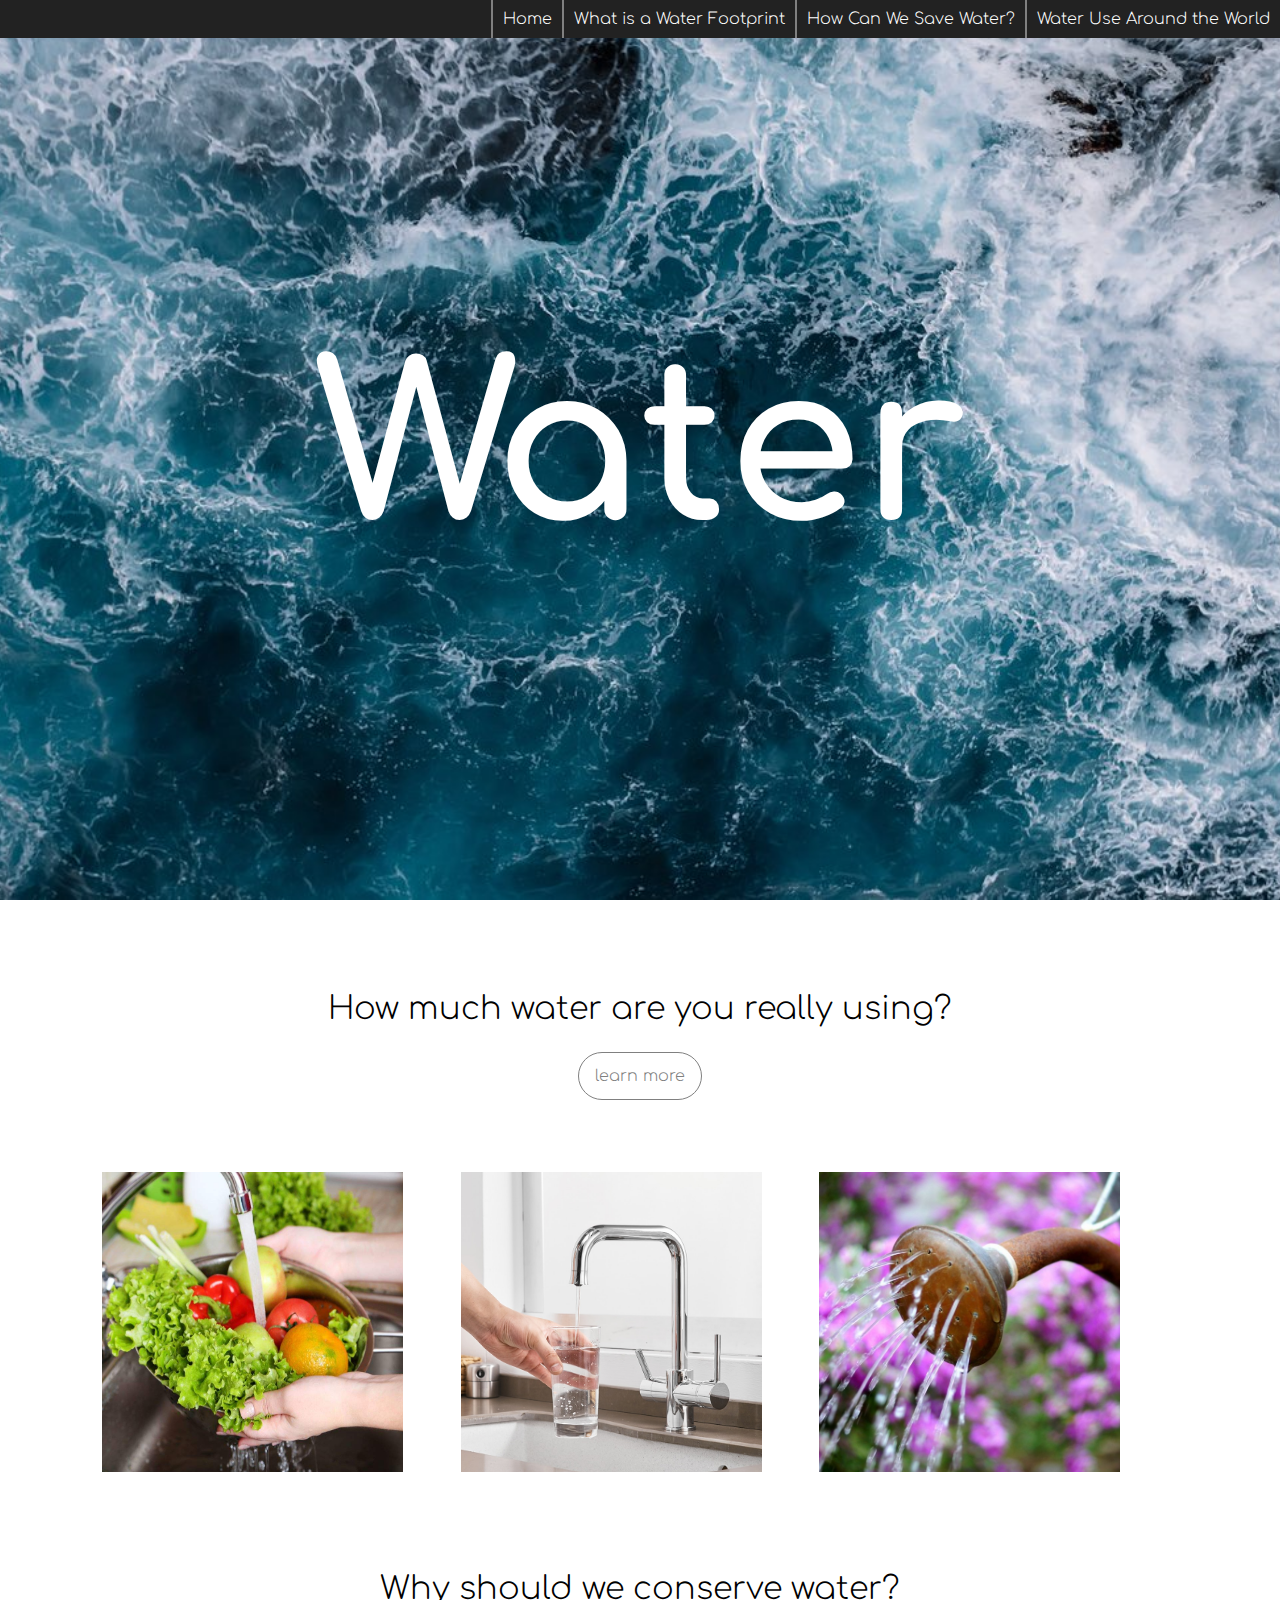
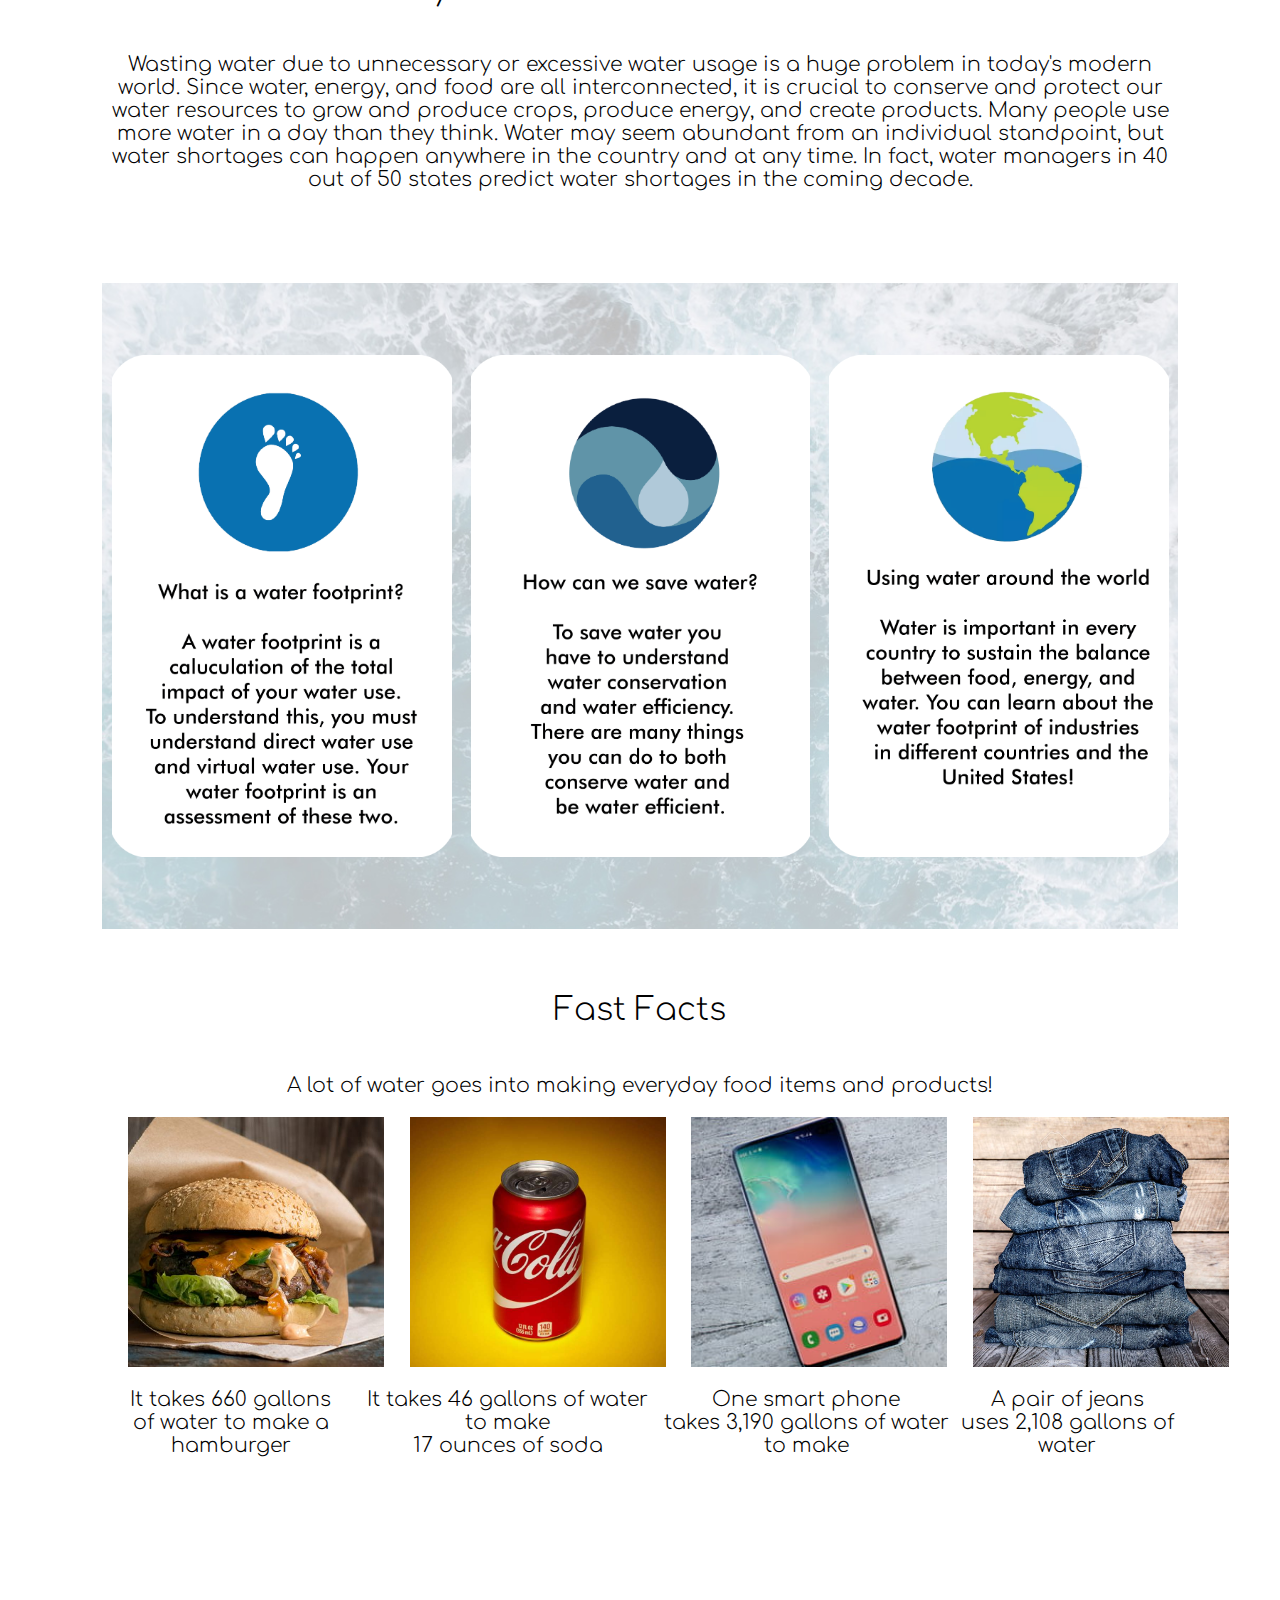
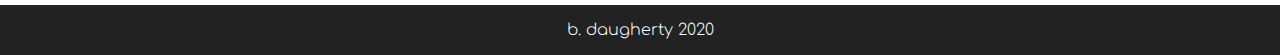
<file: index.html>
<!DOCTYPE html>
<html lang="en" dir="ltr">

<head>
  <meta charset="utf-8">
  <title>Water</title>
  <!-- link to stylesheet -->
  <link rel="stylesheet" href="style.css">
  <!-- link to google fonts Comfortaa style sheet -->
  <link href="https://fonts.googleapis.com/css?family=Comfortaa&display=swap" rel="stylesheet">
</head>

<body>

  <!-- main site container -->
  <div class="site">
    <!-- class for navigation bar -->
    <div class="navBar">
      <!-- class for menu items -->
      <div class="navMenu">
        <!-- link to home page -->
        <div class="navLink"><a href=index.html>Home</a></div>
      </div>
      <div class="navMenu">
        <!-- link to footprint page -->
        <div class="navLink"><a href=footprint.html>What is a Water Footprint</a></div>
      </div>
      <div class="navMenu">
        <!-- link to saving water page -->
        <div class="navLink"><a href=saving.html>How Can We Save Water?</a></div>
      </div>
      <div class="navMenu">
        <!-- link to world page -->
        <div class="navLink"><a href=world.html>Water Use Around the World</a></div>
      </div>
    </div> <!-- end of navBar -->
    <!-- main header and hero title -->
    <div class="header1">
      <h1>Water</h1>
    </div>

    <!-- lower section -->
    <div class="insetContainer">
      <!-- first info section intro -->
      <div class="infoSection">
        <!-- sub header question -->
        <h2>How much water are you really using?</h2>
        <!-- button tag creates button with link to jump down page -->
        <button class="button"><a href="#learn-more">learn more</a></button>
      </div>
      <!-- div contains three columns to organize three images -->
      <div class="threeColumnContainer">
        <!-- class froggies dictates behavior of images -->
        <div class="froggies">
          <img src="images/froggy1.jpg" alt="washing-vegetables">
        </div>
        <div class="froggies">
          <img src="images/froggy2.jpg" alt="drinking-water">
        </div>
        <div class="froggies">
          <img src="images/froggy3.jpg" alt="watering-plants">
        </div>
      </div>
      <!-- new info section w paragraph description -->
      <div class="infoSection">
        <h2>Why should we conserve water?</h2>
        <p>Wasting water due to unnecessary or excessive water usage is a huge problem in today's modern world. Since water, energy, and food are all interconnected, it is crucial to conserve and protect our water resources to grow and produce crops,
          produce energy, and create products. Many people use more water in a day than they think. Water may seem abundant from an individual standpoint, but water shortages can happen anywhere in the country and at any time. In fact, water managers
          in 40 out of 50 states predict water shortages in the coming decade.</p>
      </div>

      <!-- class makes transparent water background -->
      <div class="waterBackground">
          <!-- div for three columns to contain info cards -->
          <div class="threeColumnContainer">
            <div class="cards">
              <a href=footprint.html><img class="one" src="images/card1.png"></a>
            </div>
            <div class="cards">
              <a href=saving.html><img class="two" src="images/card2.png"></a>
            </div>
            <div class="cards">
              <a href=world.html><img class="three" src="images/card3.png"></a>
            </div>
          </div>
      </div> <!-- end of water background -->
      <!-- new info section -->
        <div class="infoSection">
          <!-- a id tag marks header as button destination -->
          <a id="learn-more"><h2>Fast Facts</h2></a>
          <p>A lot of water goes into making everyday food items and products!</p>
        </div>
        <!-- div container for images -->
        <div class="fourColumnContainer">
          <div class="icons"><img src="images/hamburger.jpg" alt="hamburger"></div>
          <div class="icons"><img src="images/soda.jpg" alt="soda"></div>
          <div class="icons"><img src="images/phone.jpg" alt="phone"></div>
          <div class="icons"><img src="images/jeans.jpg" alt="jeans"></div>
        </div>
        <!-- div container for fast facts -->
        <div class="fourColumnContainer">
          <p>It takes 660 gallons <br> of water to make a hamburger</p>
          <p>It takes 46 gallons of water to make <br> 17 ounces of soda</p>
          <p>One smart phone <br>takes 3,190 gallons of water to make</p>
          <p>A pair of jeans <br>uses 2,108 gallons of water</p>
        </div>

    </div> <!-- end of inset container -->
    <!-- class for footer -->
    <div class="footer">
      <p>b. daugherty 2020</p>
    </div>

  </div> <!--end of class site-->

</body>

</html>
</file>
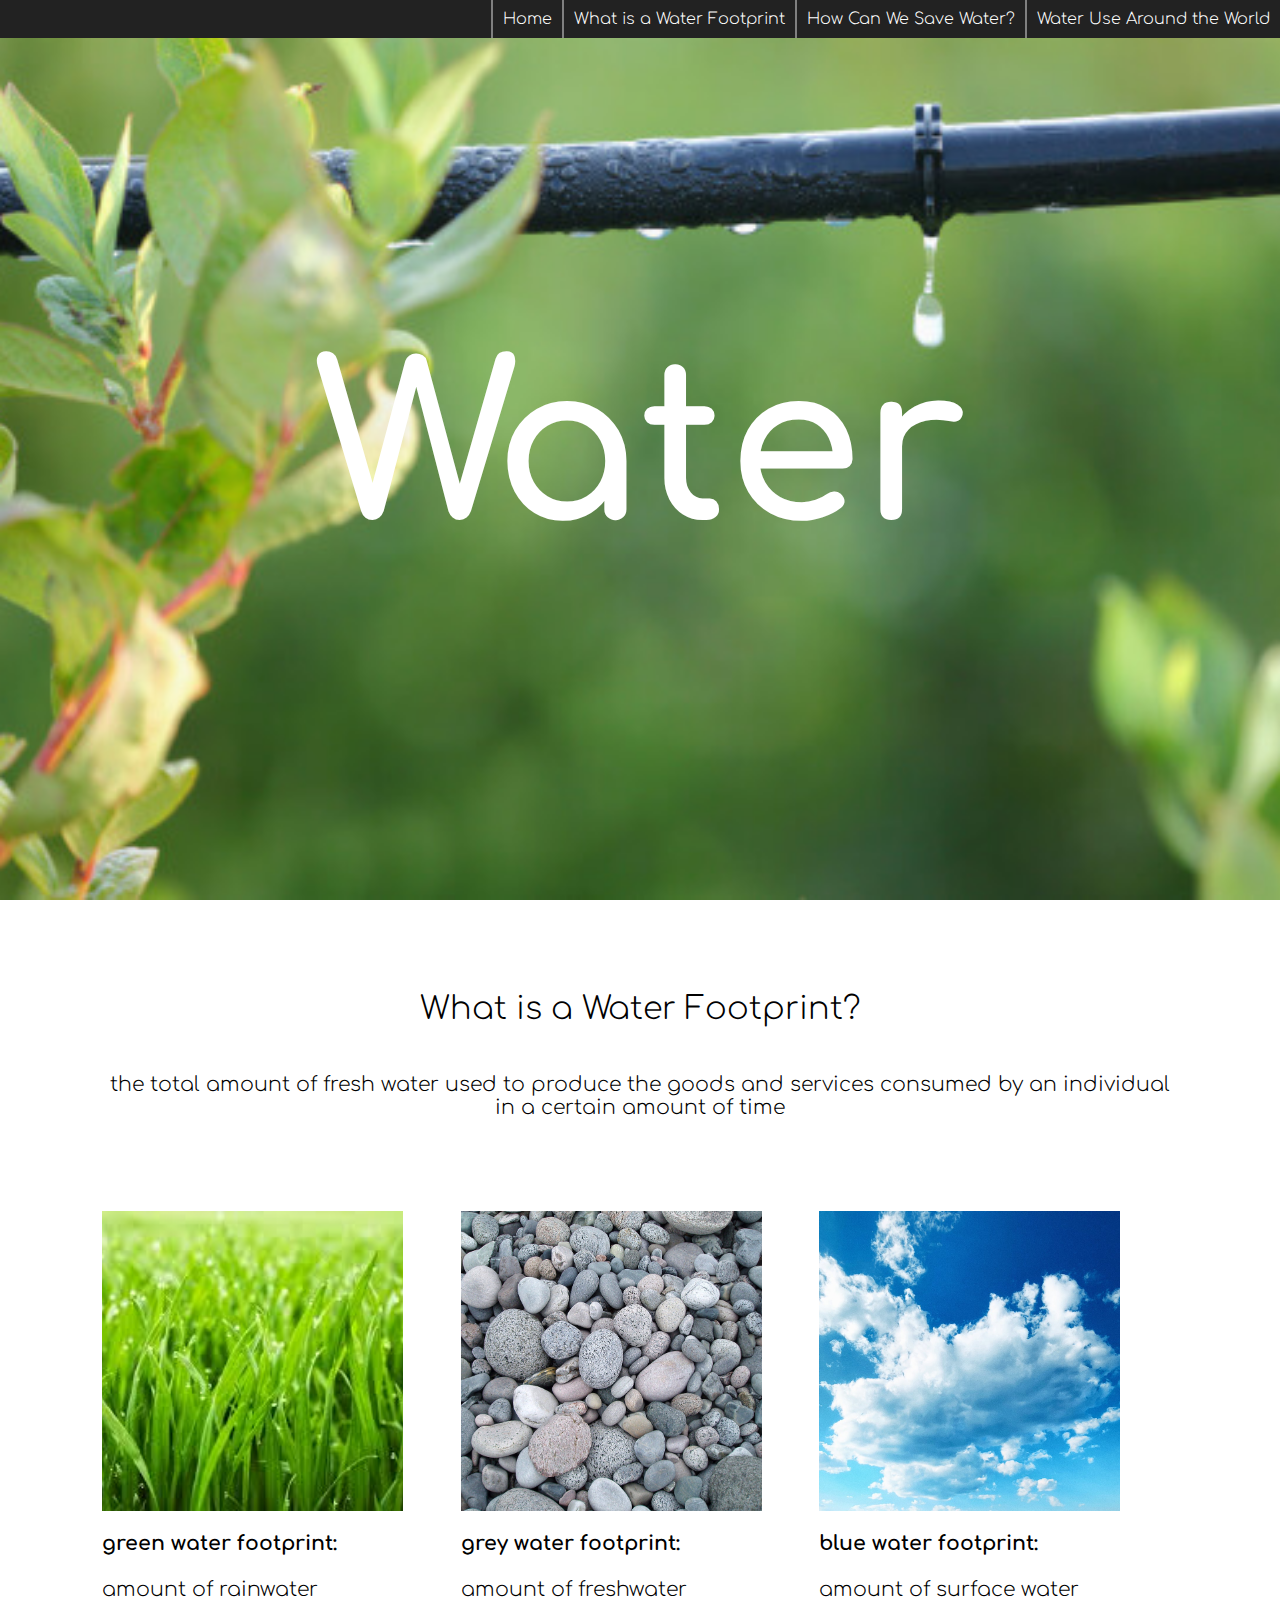
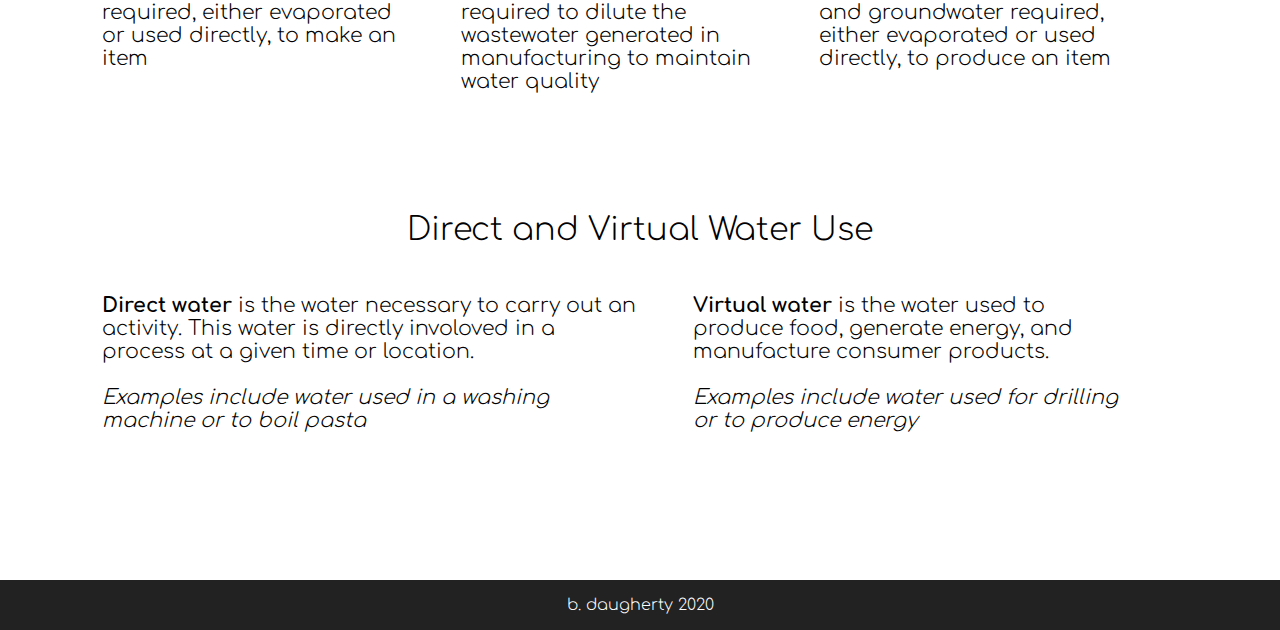
<file: footprint.html>
<!DOCTYPE html>
<html lang="en" dir="ltr">
  <head>
    <meta charset="utf-8">
    <title>What is a Water Footprint?</title>
    <!-- link to style sheet -->
    <link rel="stylesheet" href="style.css">
    <!-- link to google font Comfortaa style sheet -->
    <link href="https://fonts.googleapis.com/css?family=Comfortaa&display=swap" rel="stylesheet">
  </head>
  <body>
    <!-- main site container -->
    <div class="site">
      <!-- class for navigation bar -->
      <div class="navBar">
        <!-- class for menu items -->
        <div class="navMenu">
          <div class="navLink"><a href=index.html>Home</a></div>
        </div>
        <div class="navMenu">
          <div class="navLink"><a href=footprint.html>What is a Water Footprint</a></div>
        </div>
        <div class="navMenu">
          <div class="navLink"><a href=saving.html>How Can We Save Water?</a></div>
        </div>
        <div class="navMenu">
          <div class="navLink"><a href=world.html>Water Use Around the World</a></div>
        </div>
      </div> <!-- end of navBar -->
      <!-- main header and hero title -->
      <div class="header2">
        <h1>Water</h1>
      </div>

      <!-- lower section -->
      <div class="insetContainer">
        <!-- intro to page information -->
        <div class="infoSection">
          <h2>What is a Water Footprint?</h2>
          <p>the total amount of fresh water used to produce the goods and services consumed by an individual in a certain amount of time</p>
        </div>
        <!-- container for three pictures  -->
        <div class="threeColumnContainer">
          <!-- class for images and text below -->
          <div class="froggies">
            <img src="images/grass.jpg" alt="grass">
            <p style="text-align:left"><span style="font-weight:700">green water footprint:</span><br><br>amount of rainwater required, either evaporated or used directly, to make an item</p>
          </div>
          <div class="froggies">
            <img src="images/stones.jpg" alt="stones">
            <p style="text-align:left"><span style="font-weight:700">grey water footprint:</span><br><br>amount of freshwater required to dilute the wastewater generated in manufacturing to maintain water quality</p>
          </div>
          <div class="froggies">
            <img src="images/clouds.jpg" alt="clouds">
            <p style="text-align:left"><span style="font-weight:700">blue water footprint:</span><br><br>amount of surface water and groundwater required, either evaporated or used directly, to produce an item</p>
          </div>
        </div>
        <!-- info section on water use  -->
        <div class="infoSection">
          <h2>Direct and Virtual Water Use</h2>
        </div>
        <!-- make two columns for side by side text -->
        <div class="twoColumnContainer">
          <p style="text-align:left"><span style="font-weight:700">Direct water</span> is the water necessary to carry out an activity. This water is directly involoved in a process at a given time or location. <br><br><span style="font-style:italic">Examples include water used in a washing machine or to boil pasta</span></p>
          <p style="text-align:left"><span style="font-weight:700">Virtual water</span> is the water used to produce food, generate energy, and manufacture consumer products. <br><br><span style="font-style:italic">Examples include water used for drilling or to produce energy</span></p>
        </div>

      </div> <!-- end of inset container -->
      <!-- div for footer -->
      <div class="footer">
        <p>b. daugherty 2020</p>
      </div>

    </div> <!--end of class site-->

  </body>
</html>
</file>
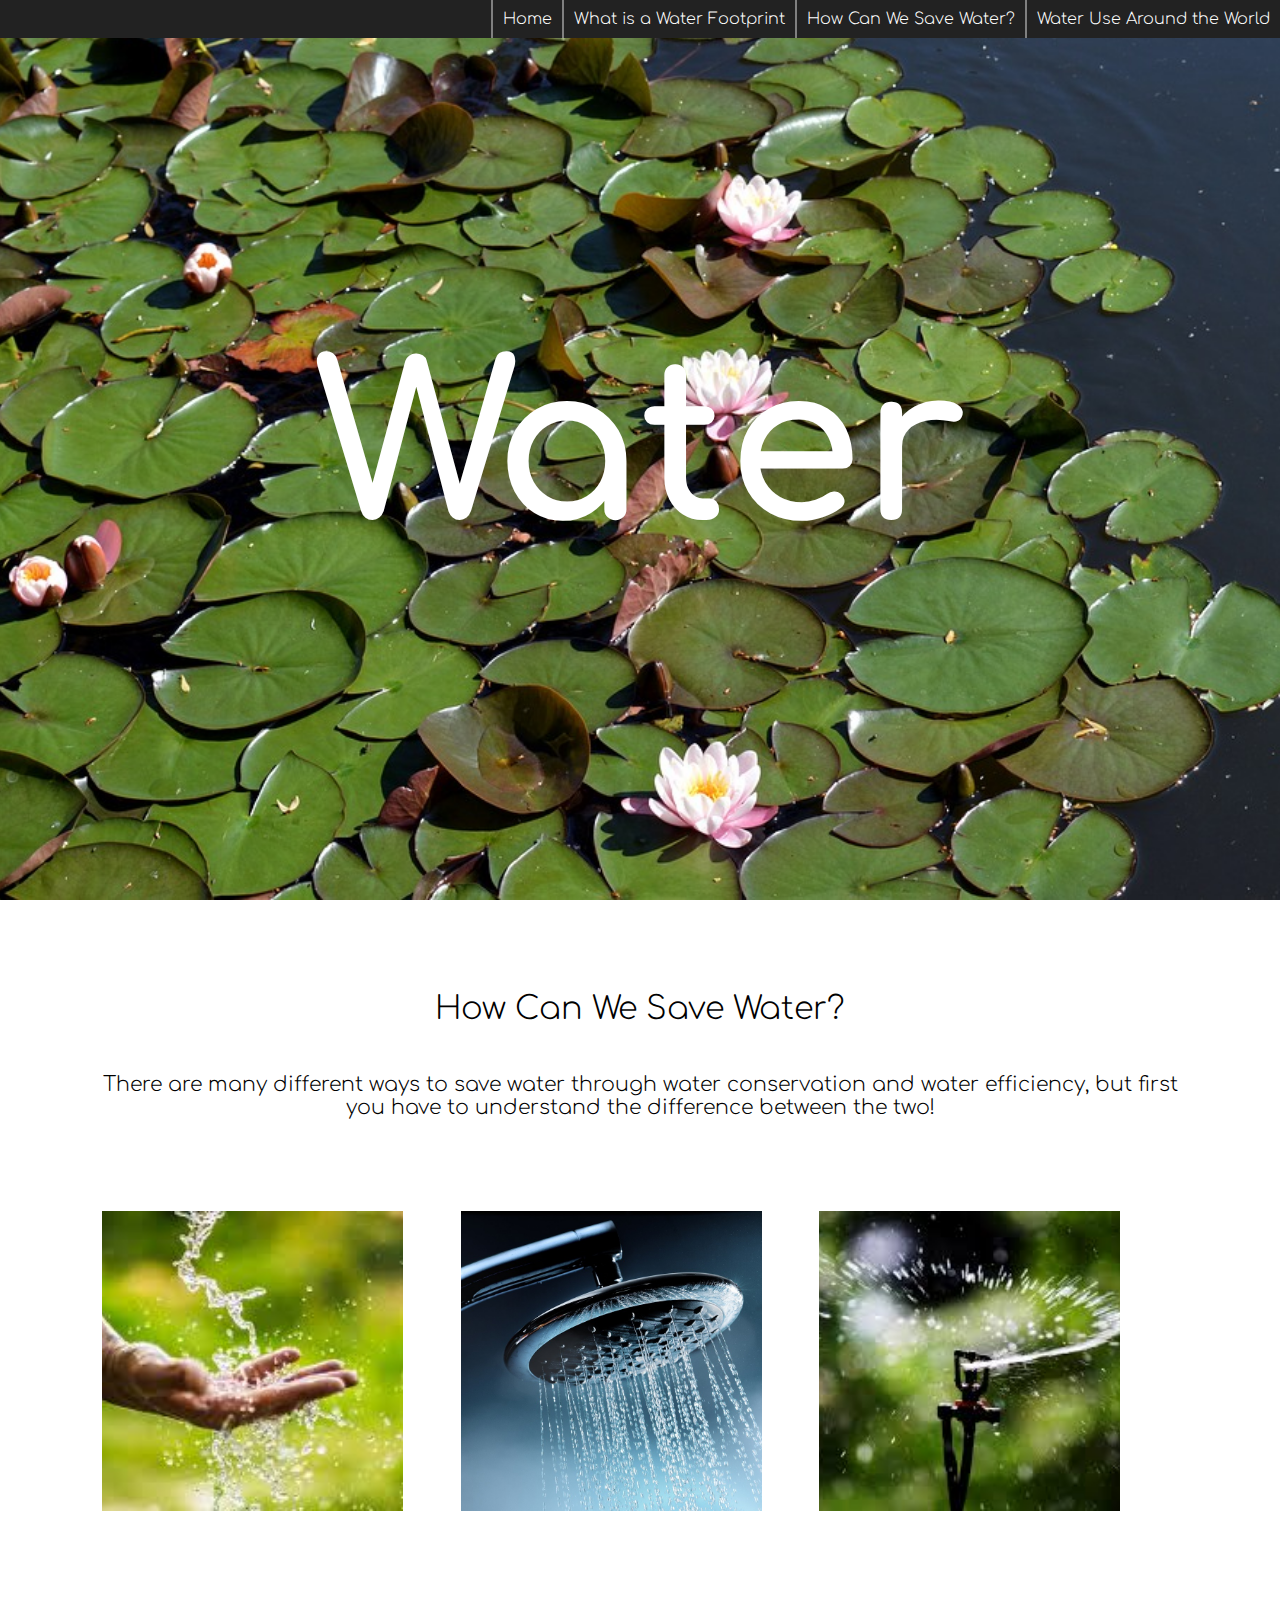
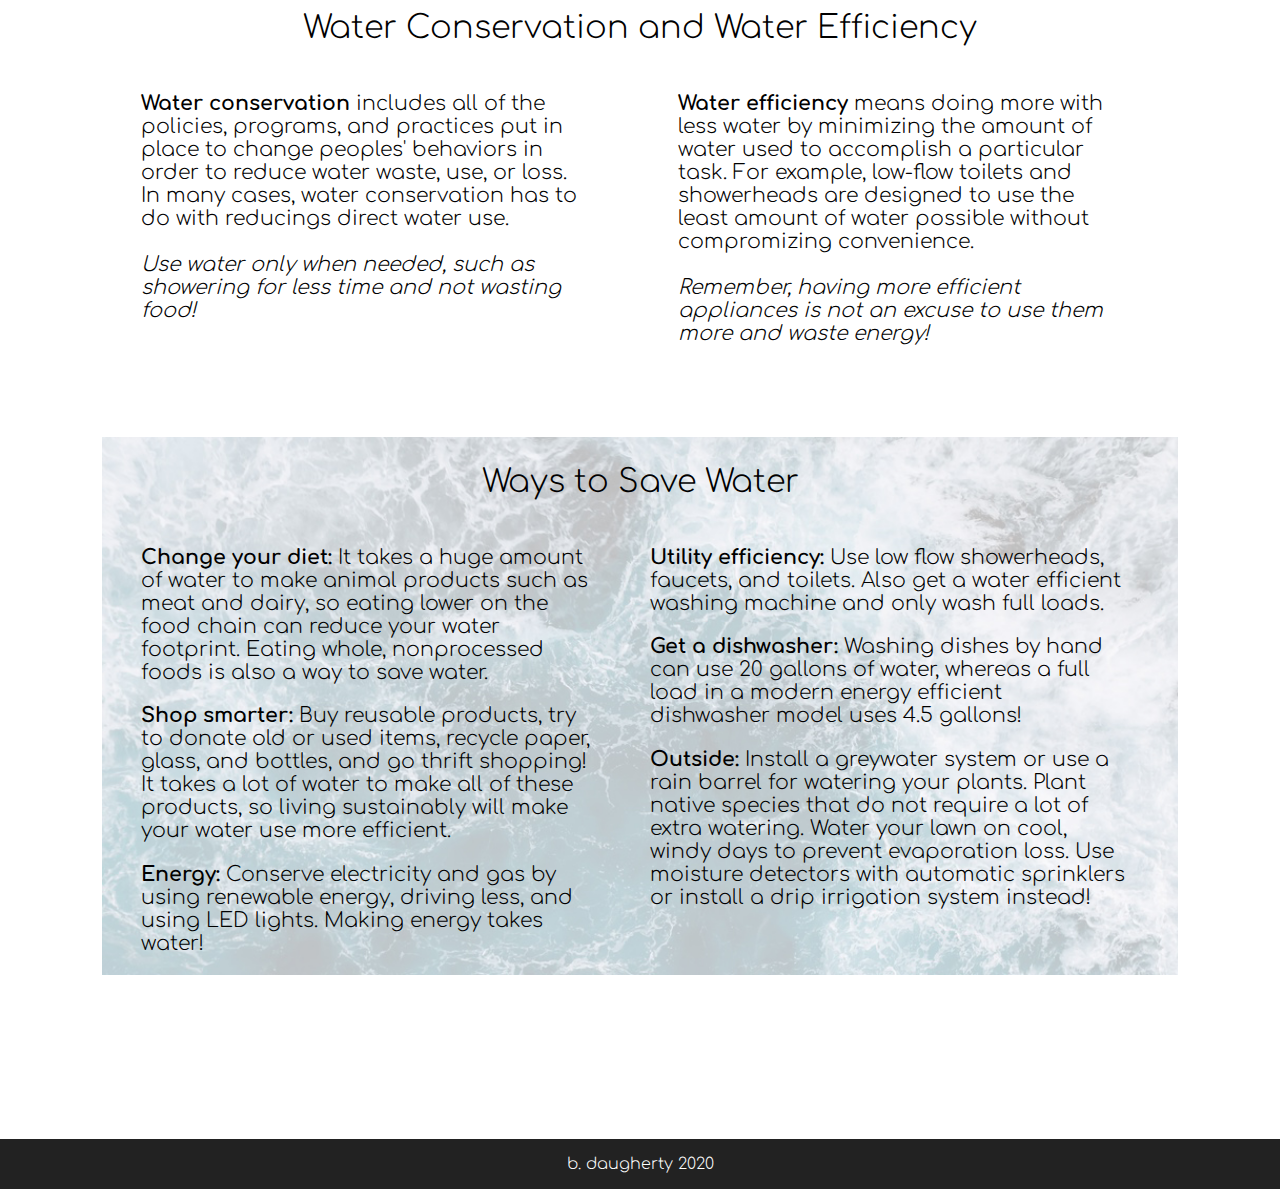
<file: saving.html>
<!DOCTYPE html>
<html lang="en" dir="ltr">
  <head>
    <meta charset="utf-8">
    <title>How Can We Save Water?</title>
    <!-- link to style sheet -->
    <link rel="stylesheet" href="style.css">
    <!-- link to google fonts Comfortaa style sheet -->
    <link href="https://fonts.googleapis.com/css?family=Comfortaa&display=swap" rel="stylesheet">
  </head>
  <body>
    <!-- main site container -->
    <div class="site">
      <!-- class for navigation bar -->
      <div class="navBar">
        <!-- class for menu items -->
        <div class="navMenu">
          <div class="navLink"><a href=index.html>Home</a></div>
        </div>
        <div class="navMenu">
          <div class="navLink"><a href=footprint.html>What is a Water Footprint</a></div>
        </div>
        <div class="navMenu">
          <div class="navLink"><a href=saving.html>How Can We Save Water?</a></div>
        </div>
        <div class="navMenu">
          <div class="navLink"><a href=world.html>Water Use Around the World</a></div>
        </div>
      </div> <!-- end of navBar -->
      <!-- main header and hero title -->
      <div class="header3">
        <h1>Water</h1>
      </div>
      <!-- content container  -->
      <div class="insetContainer">
        <!-- intro to page information -->
        <div class="infoSection">
          <h2>How Can We Save Water?</h2>
          <p>There are many different ways to save water through water conservation and water efficiency, but first you have to understand the difference between the two!</p>
        </div>
        <!-- class to organize three photos -->
        <div class="threeColumnContainer">
          <!-- class dictates sizing and behavior for photos -->
          <div class="froggies">
            <img src="images/savingwater1.jpg" alt="rain-barrels">
          </div>
          <div class="froggies">
            <img src="images/savingwater2.jpg" alt="showerhead">
          </div>
          <div class="froggies">
            <img src="images/savingwater3.jpg" alt="sprinklers">
          </div>
        </div>
        <!-- next section -->
        <div class="infoSection">
          <!-- header for new section -->
          <h2>Water Conservation and Water Efficiency</h2>
        </div>
        <!-- class to split info into columns, classes columnOne and columnTwo divide space evenly -->
        <div class="twoColumnContainer">
          <div class="columnOne"><p style="text-align:left"><span style="font-weight:700">Water conservation</span> includes all of the policies, programs, and practices put in place to change peoples' behaviors in order to reduce water waste, use, or loss. In many cases, water conservation has to do with reducings direct water use. <br><br><span style="font-style:italic">Use water only when needed, such as showering for less time and not wasting food!</span></p></div>
          <div class="columnOne"><p style="text-align:left"><span style="font-weight:700">Water efficiency</span> means doing more with less water by minimizing the amount of water used to accomplish a particular task. For example, low-flow toilets and showerheads are designed to use the least amount of water possible without compromizing convenience. <br><br><span style="font-style:italic">Remember, having more efficient appliances is not an excuse to use them more and waste energy!</span></p></div>
        </div>
        <!-- class makes transparent water background -->
        <div class="waterBackground">
            <!-- header for new section -->
            <h2>Ways to Save Water</h2>
          <!-- class to put info into two columns -->
          <div class="twoColumnContainer">
            <!-- classes columnOne and columnTwo to split sides evenly -->
            <div class="columnOne">
              <p style="text-align:left"><span style="font-weight: 700">Change your diet:</span> It takes a huge amount of water to make animal products such as meat and dairy, so eating lower on the food chain can reduce your water footprint. Eating whole, nonprocessed foods is also a way to save water.</p>
              <p style="text-align:left"><span style="font-weight: 700">Shop smarter:</span> Buy reusable products, try to donate old or used items, recycle paper, glass, and bottles, and go thrift shopping! It takes a lot of water to make all of these products, so living sustainably will make your water use more efficient.</p>
              <p style="text-align:left"><span style="font-weight: 700">Energy: </span>Conserve electricity and gas by using renewable energy, driving less, and using LED lights. Making energy takes water!</p>
            </div>
            <div class="columnTwo">
              <p style="text-align:left"><span style="font-weight: 700">Utility efficiency: </span>Use low flow showerheads, faucets, and toilets. Also get a water efficient washing machine and only wash full loads. </p>
              <p style="text-align:left"><span style="font-weight: 700">Get a dishwasher: </span>Washing dishes by hand can use 20 gallons of water, whereas a full load in a modern energy efficient dishwasher model uses 4.5 gallons!</p>
              <p style="text-align:left"><span style="font-weight: 700">Outside:</span> Install a greywater system or use a rain barrel for watering your plants. Plant native species that do not require a lot of extra watering. Water your lawn on cool, windy days to prevent evaporation loss. Use moisture detectors with automatic sprinklers or install a drip irrigation system instead!</p>
            </div>
          </div>
        </div> <!-- end of water background -->
      </div> <!-- end of inset container -->
      <!-- class for footer -->
      <div class="footer">
        <p>b. daugherty 2020</p>
      </div>

</body>

</html>
</file>
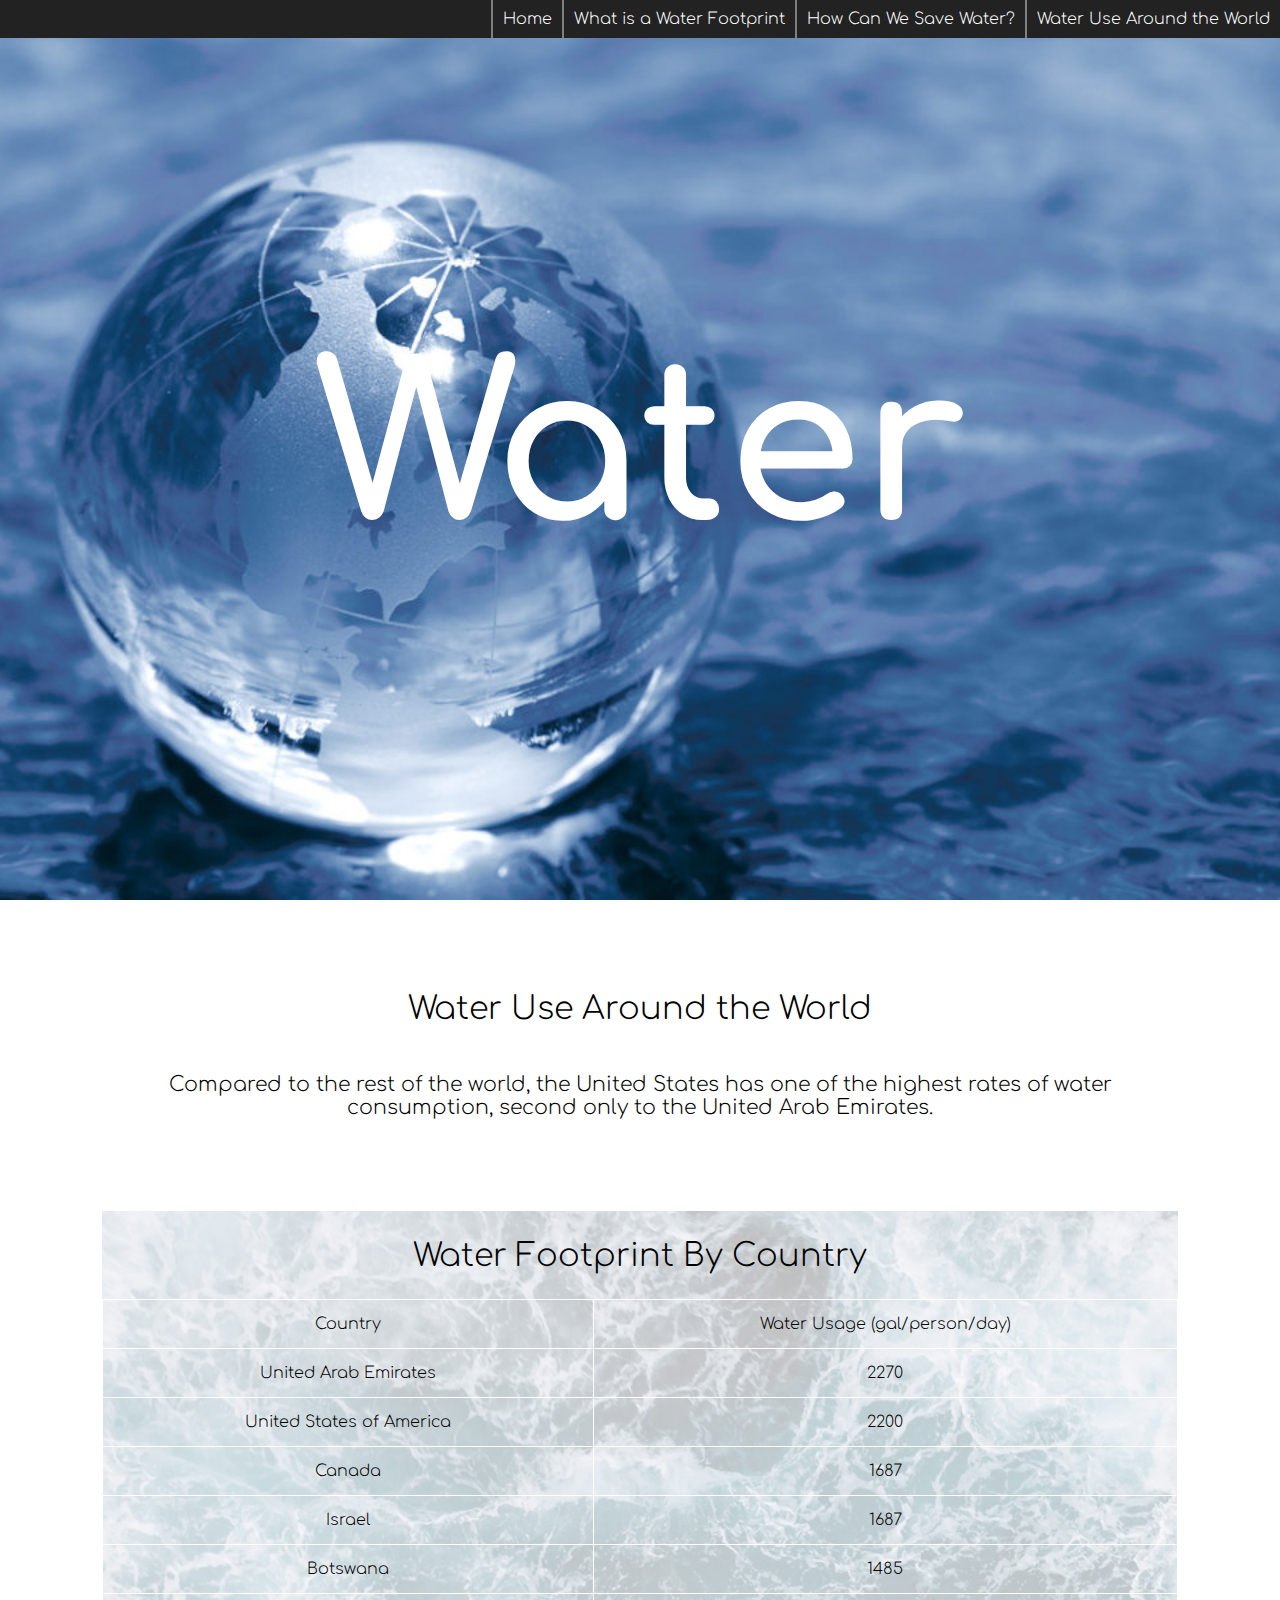
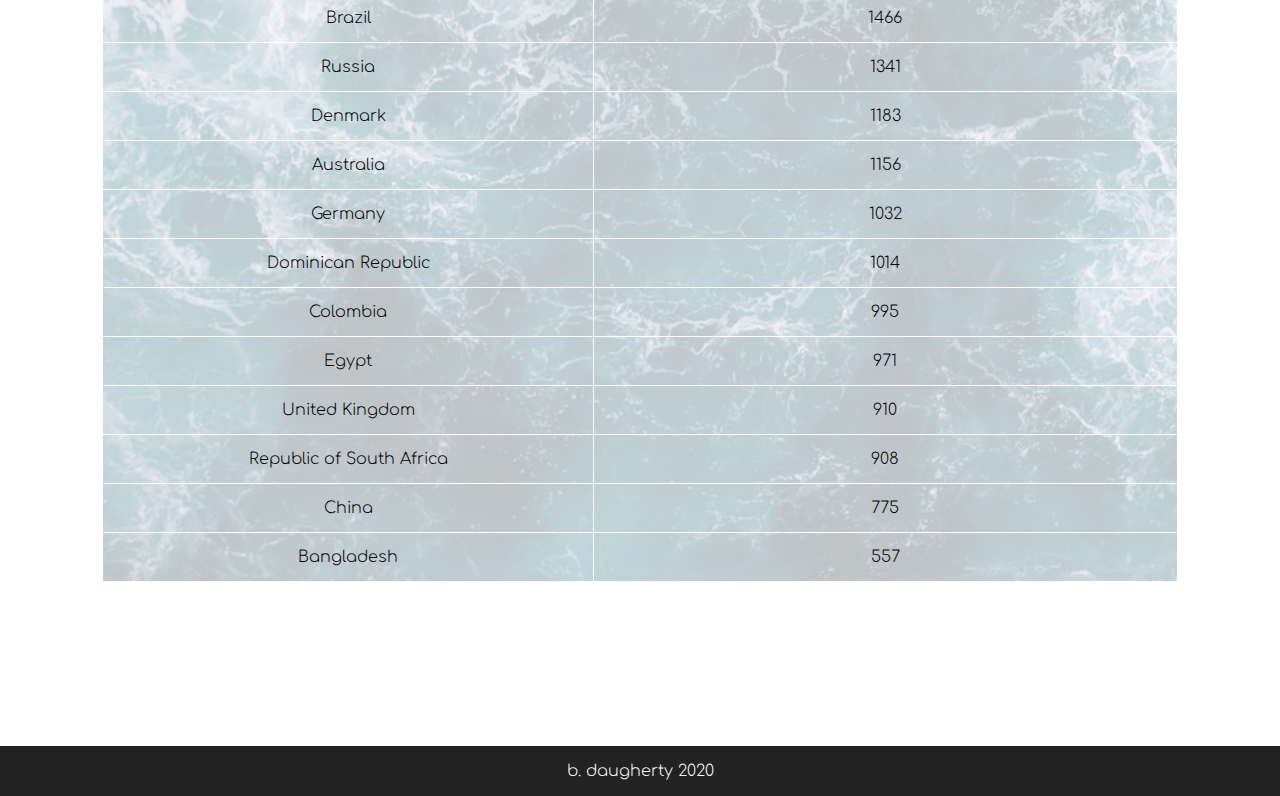
<file: world.html>
<!DOCTYPE html>
<html lang="en" dir="ltr">

<head>
  <meta charset="utf-8">
  <title>How Can We Save Water?</title>
  <!-- link to style sheet -->
  <link rel="stylesheet" href="style.css">
  <!-- link to google fonts Comfortaa style sheet -->
  <link href="https://fonts.googleapis.com/css?family=Comfortaa&display=swap" rel="stylesheet">
</head>

<body>
  <!-- main site container -->
  <div class="site">
    <!-- class for navigation bar -->
    <div class="navBar">
      <!-- class for menu items -->
      <div class="navMenu">
        <div class="navLink"><a href=index.html>Home</a></div>
      </div>
      <div class="navMenu">
        <div class="navLink"><a href=footprint.html>What is a Water Footprint</a></div>
      </div>
      <div class="navMenu">
        <div class="navLink"><a href=saving.html>How Can We Save Water?</a></div>
      </div>
      <div class="navMenu">
        <div class="navLink"><a href=world.html>Water Use Around the World</a></div>
      </div>
    </div> <!-- end of navBar -->
    <!-- main header and hero title -->
    <div class="header4">
      <h1>Water</h1>
    </div>
    <!-- content container  -->
    <div class="insetContainer">
      <!-- intro to page information -->
      <div class="infoSection">
        <h2>Water Use Around the World</h2>
        <p>Compared to the rest of the world, the United States has one of the highest rates of water consumption, second only to the United Arab Emirates. </p>
      </div>
      <!-- class makes transparent water background -->
      <div class="waterBackground">
        <h2>Water Footprint By Country</h2>
        <!-- table tag to create table for info on world water use -->
        <table style="width:100%">
          <!-- tr tag defines a row in HTML table -->
          <tr>
            <!-- th tag defines a header cell in HTML table -->
            <th>Country</th>
            <th>Water Usage (gal/person/day)</th>
          </tr>
          <tr>
            <!-- td tag defines a standard cell in HTML table to contain data -->
            <td>United Arab Emirates</td>
            <td>2270</td>
          </tr>
          <tr>
            <td>United States of America</td>
            <td>2200</td>
          </tr>
          <tr>
            <td>Canada</td>
            <td>1687</td>
          </tr>
          <tr>
            <td>Israel</td>
            <td>1687</td>
          </tr>
          <tr>
            <td>Botswana</td>
            <td>1485</td>
          </tr>
          <tr>
            <td>Brazil</td>
            <td>1466</td>
          </tr>
          <tr>
            <td>Russia</td>
            <td>1341</td>
          </tr>
          <tr>
            <td>Denmark</td>
            <td>1183</td>
          </tr>
          <tr>
            <td>Australia</td>
            <td>1156</td>
          </tr>
          <tr>
            <td>Germany</td>
            <td>1032</td>
          </tr>
          <tr>
            <td>Dominican Republic</td>
            <td>1014</td>
          </tr>
          <tr>
            <td>Colombia</td>
            <td>995</td>
          </tr>
          <tr>
            <td>Egypt</td>
            <td>971</td>
          </tr>
          <tr>
            <td>United Kingdom</td>
            <td>910</td>
          </tr>
          <tr>
            <td>Republic of South Africa</td>
            <td>908</td>
          </tr>
          <tr>
            <td>China</td>
            <td>775</td>
          </tr>
          <tr>
            <td>Bangladesh</td>
            <td>557</td>
          </tr>
        </table>
      </div>

    </div> <!-- end of inset container -->

    <div class="footer">
      <p>b. daugherty 2020</p>
    </div>

</body>

</html>
</file>
<file: style.css>
/* Rules for All Pages  */

body, html {
  margin: 0;
  padding: 0;
}

* {
  box-sizing: border-box;
  font-family: 'Comfortaa';
  font-weight: 300;
}

body, .site {
  display: flex;
  flex-direction: column;
}

/* Top navigation bar  */
.navBar {
  position: fixed;
  width: 100vw;
  display: flex;
  justify-content: flex-end;
  background-color: #222;
}

/* Add dvision line next to menu items */
.navMenu {
  border-left: 2px solid grey;
}

/* color and style of links  */
.navLink a, a:visited {
  color: #fff;
  text-decoration: none;
  padding: 10px;
  display: block;
  text-align: center;
}

/* change color when hover */
.navLink a:hover {
  background-color: #444;
}

/* main title of each page */
h1 {
  color: #fff;
  font-size: 24vmin;
  font-weight: 700;
}

/* styling of header and paragraph info sections */
.infoSection {
  display: flex;
  flex-direction: column;
  align-items: center;
}

h2 {
  font-size: 32px;
  text-align: center;
}

/* padding and flex of content */
.insetContainer {
  display: flex;
  flex-direction: column;
  padding: 5vw 8vw 10vw 8vw;
}

/* paragraph style attributes, chagne font according to viewing window size */
p {
  font-size: 1.6vmax;
  text-align: center;
}

/* transparent water background for sections */
.waterBackground {
  background-image: url('images/water-transparent.jpg');
  height: 100%;
  background-size: cover;
  margin: 8vh 0 4vh 0;
}

/* Home Page  */
/* hero title image put text in center */
.header1 {
  display: flex;
  justify-content: center;
  align-items: center;
  height: 100vh;
  background-image: url('images/bg1.jpg');
  background-size: cover;
  background-repeat: no-repeat;
  background-position: center;
}

/* styling button size, cololr, border */
.button {
  border: 0.5px solid grey;
  border-radius: 28px;
  background-color: white;
  padding: 14px 16px;
  display: inline-block;
  font-size: 16px;
}

/* style for text in button */
.button a {
  text-align: center;
  color: grey;
  text-decoration: none;
}

/* hover for button */
.button:hover {
  /* add shadow effect to element frame */
  box-shadow: 0 12px 20px 0 rgba(0,0,0,0.24), 0 5px 10px 0 rgba(0,0,0,0.19);
}

/* container for row of images */
.threeColumnContainer {
  margin: 8vh 0 8vh 0;
  width: 100%;
  display: flex;
}

/* rules for image row on home, footprint, saving */
.froggies {
  width: 100%;
  display: flex;
  flex-direction: column;
}

.froggies img{
  width: 98%;
  height: 300px;
  /* crop, keep image from stretching */
  object-fit: cover;
}

/* container foor icons in fast facts */
.fourColumnContainer {
  display: flex;
  justify-content: space-around;
}

/* rules for fact images on home page */
.icons {
  display: flex;
  justify-content: space-between;
  padding-left: 2vw;
}

.icons img {
  width: 20vw;
  height: 250px;
  object-fit: cover;
}

/* rules for info cards on home page */
.cards {
  width: 100%;
  display: flex;
  justify-content: space-around;
  padding-left: 0.6vw;
}

.cards img {
  width: 98%;
  height: 100%;
  object-fit: cover;
}

/* make each card transparent when hover over */
.one:hover {
  opacity: 0.7;
}
.two:hover {
  opacity: 0.7;
}
.three:hover {
  opacity: 0.7;
}

/* Water Footprint Page */
.header2 {
  display: flex;
  justify-content: center;
  align-items: center;
  height: 100vh;
  background-image: url('images/bg2.jpg');
  background-size: cover;
  background-repeat: no-repeat;
  background-position: center;
}

/* add padding to seperate info in columns */
.froggies, .twoColumnContainer p {
  padding-right: 4vw;
}

/* create two clumns of text */
.twoColumnContainer {
  width: 100%;
  display: flex;
  justify-content: center;
}

/* Saving Water Page */
.header3 {
  display: flex;
  justify-content: center;
  align-items: center;
  height: 100vh;
  background-image: url('images/bg3.jpg');
  background-size: cover;
  background-repeat: no-repeat;
  background-position: bottom;
}

/* columnOne and Two to split space within container evenly between divs */
.columnOne {
  width: 100%;
  padding-left: 3vw;
}
.columnTwo {
  width: 100%;
}

/* Water Use Around the World Page */
.header4 {
  display: flex;
  justify-content: center;
  align-items: center;
  height: 100vh;
  background-image: url('images/bg4.jpg');
  background-size: cover;
  background-repeat: no-repeat;
  background-position: bottom;
}

/* rules for table, heading, standard cell */
table, th, td {
  border: 1px solid white;
  /* collapses borders into one line*/
  border-collapse: collapse;
  padding: 15px;
  text-align: center;
  font-size: 16px;
}

/* static footer at bottom of each page */
.footer {
  /* position left at default */
  left: 0;
  bottom: 0;
  width: 100vw;
  background-color: #222;
  color: white;
  text-align: center;
}

/* change footer font size */
.footer p {
  font-size: 16px;
}
</file>
